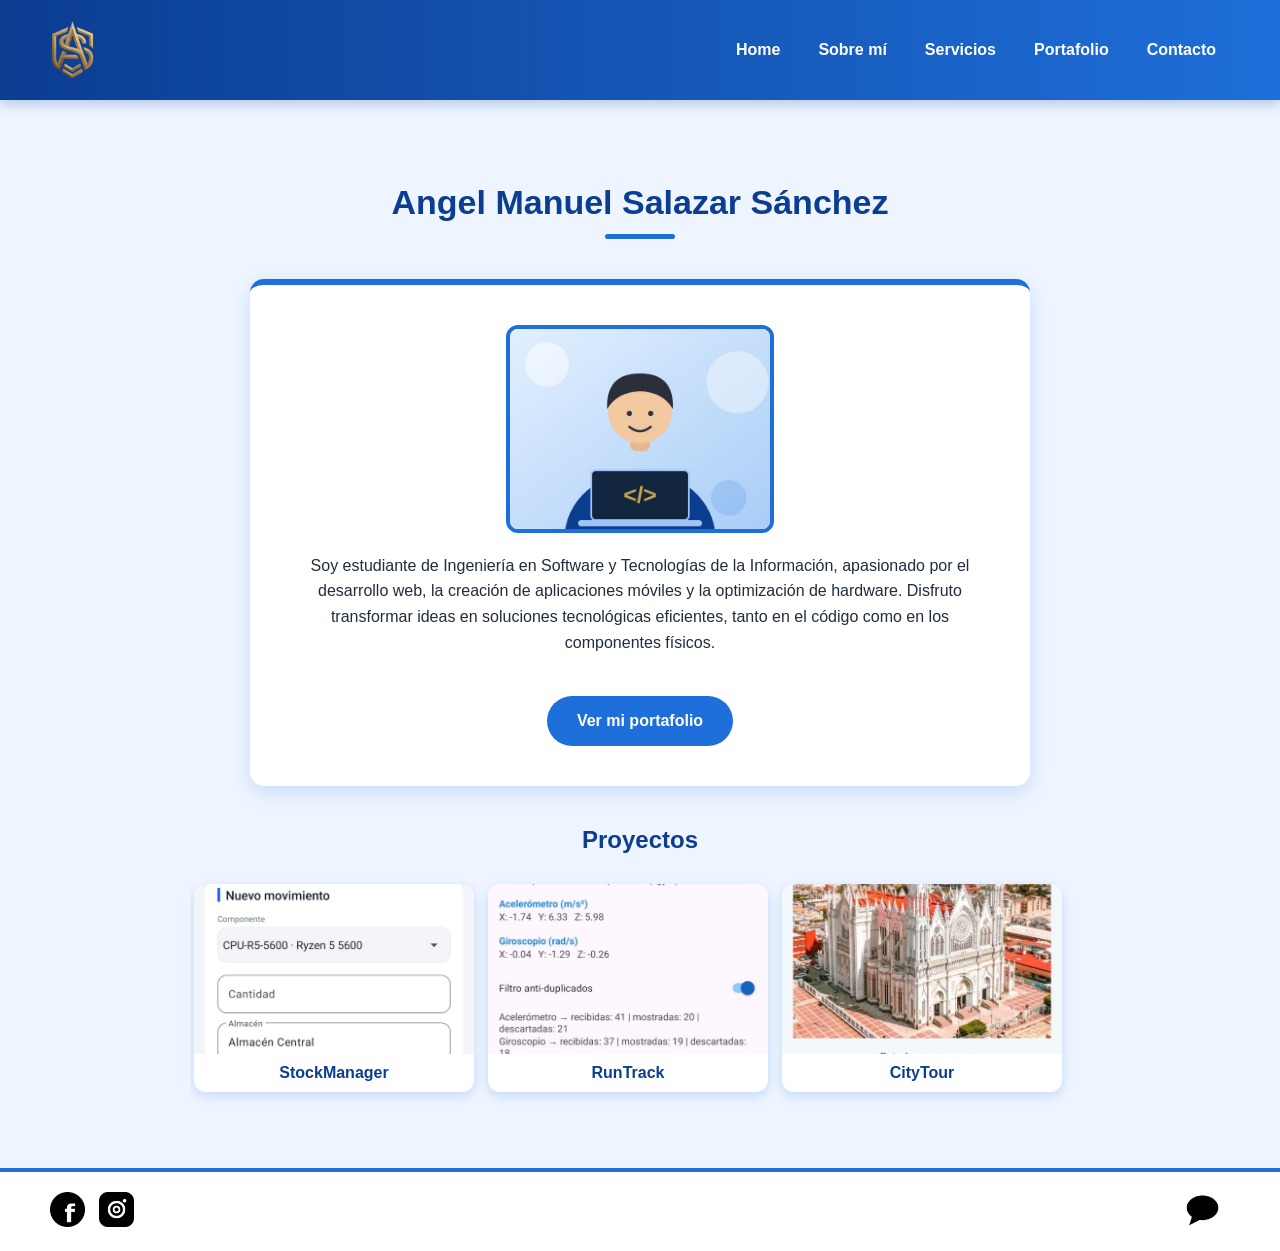
<file: index.html>
<!DOCTYPE html>
<html lang="es">
<head>
    <meta charset="UTF-8">
    <meta name="viewport" content="width=device-width, initial-scale=1.0">
    <title>Home - Portafolio</title>
    <!-- Vinculación Externa de CSS -->
    <link rel="stylesheet" href="styles.css">
</head>
<body>
    <header>
        <div id="logo"><a href="index.html"><img src="logo.png" alt="Logo de Angel Salazar: monograma A y S dentro de un escudo dorado"></a></div>
        <input type="checkbox" id="menu-toggle" class="menu-toggle">
        <label for="menu-toggle" class="hamburguesa" aria-label="Abrir menú">&#9776;</label>
        <nav aria-label="Menú principal">
            <ul>
                <li><a href="index.html">Home</a></li>
                <li><a href="sobre-mi.html">Sobre mí</a></li>
                <li><a href="servicios.html">Servicios</a></li>
                <li><a href="portafolio.html">Portafolio</a></li>
                <li><a href="contacto.html">Contacto</a></li>
            </ul>
        </nav>
    </header>

    <main>
        <h1>Angel Manuel Salazar Sánchez</h1>
        <section class="hero-container">
            <img class="foto-hero" src="foto-perfil.jpg" alt="Fotografía de perfil de Angel Manuel Salazar Sánchez">
            <div class="hero-texto">
            <p>Soy estudiante de Ingeniería en Software y Tecnologías de la Información, apasionado por el desarrollo web, la creación de aplicaciones móviles y la optimización de hardware. Disfruto transformar ideas en soluciones tecnológicas eficientes, tanto en el código como en los componentes físicos.</p>
            <a href="portafolio.html" class="boton-primario">Ver mi portafolio</a>
            </div>
        </section>
        <section class="proyectos">
            <h2>Proyectos</h2>
            <div class="carrusel" tabindex="0" aria-label="Carrusel de proyectos">
                <figure class="slide"><img src="proyecto1.jpg" alt="Captura del proyecto StockManager"><figcaption>StockManager</figcaption></figure>
                <figure class="slide"><img src="proyecto2.jpg" alt="Captura del proyecto RunTrack"><figcaption>RunTrack</figcaption></figure>
                <figure class="slide"><img src="proyecto3.jpg" alt="Captura del proyecto CityTour"><figcaption>CityTour</figcaption></figure>
            </div>
        </section>
    </main>

    <footer>
        <div class="redes-sociales">
            <!-- Enlaces externos con target="_blank" -->
            <a href="https://facebook.com" target="_blank"><img src="icono-fb.png" alt="Icono de Facebook corporativo"></a>
            <a href="https://instagram.com" target="_blank"><img src="icono-ig.png" alt="Icono de Instagram corporativo"></a>
        </div>
        <div class="chat">
            <img src="icono-chat.png" alt="Icono de burbuja de chat para soporte">
        </div>
    </footer>
</body>
</html>
</file>
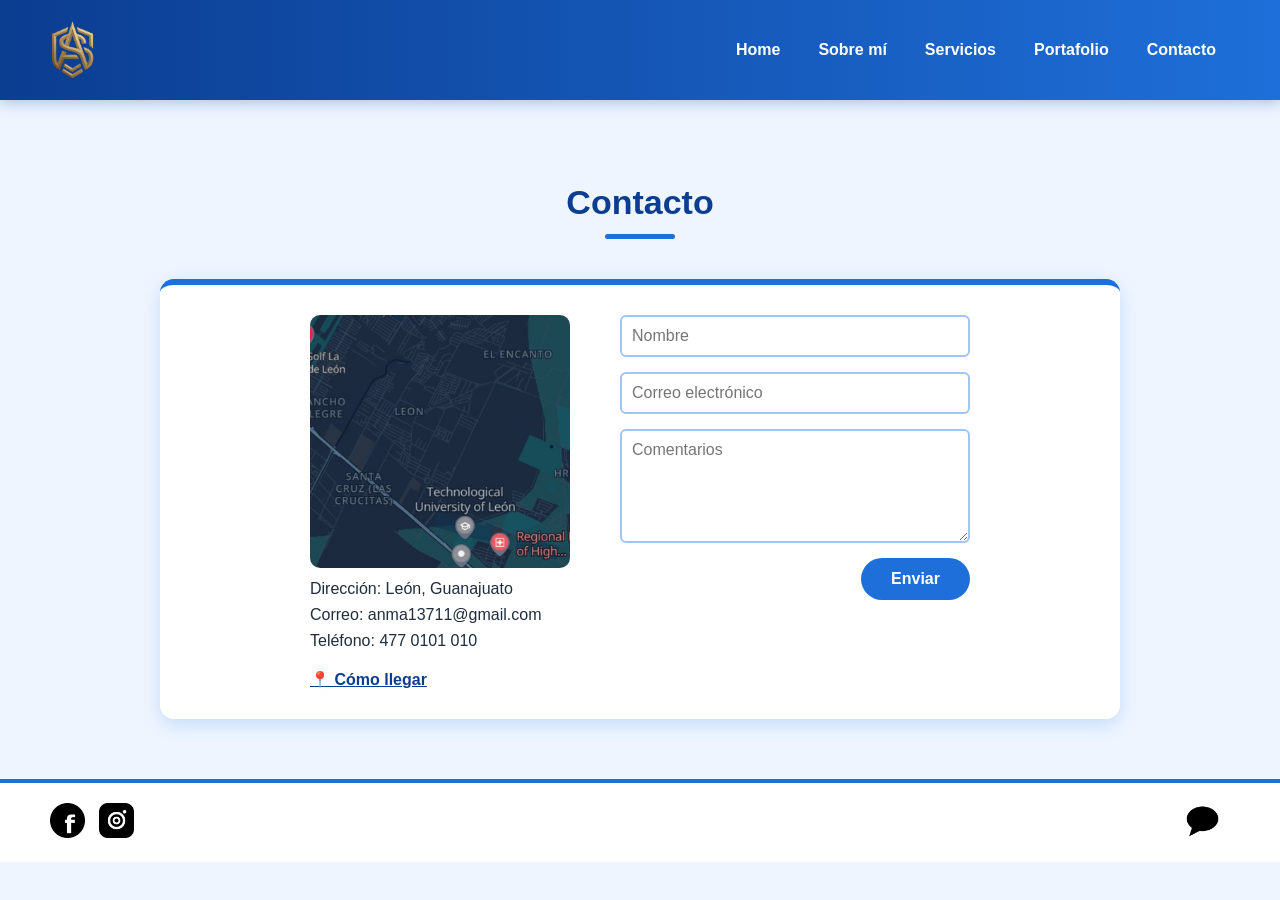
<file: contacto.html>
<!DOCTYPE html>
<html lang="es">
<head>
    <meta charset="UTF-8">
    <meta name="viewport" content="width=device-width, initial-scale=1.0">
    <title>Contacto - Portafolio</title>
    <link rel="stylesheet" href="styles.css">
</head>
<body>
    <header>
        <div id="logo"><a href="index.html"><img src="logo.png" alt="Logo de Angel Salazar: monograma A y S dentro de un escudo dorado"></a></div>
        <input type="checkbox" id="menu-toggle" class="menu-toggle">
        <label for="menu-toggle" class="hamburguesa" aria-label="Abrir menú">&#9776;</label>
        <nav aria-label="Menú principal">
            <ul>
                <li><a href="index.html">Home</a></li>
                <li><a href="sobre-mi.html">Sobre mí</a></li>
                <li><a href="servicios.html">Servicios</a></li>
                <li><a href="portafolio.html">Portafolio</a></li>
                <li><a href="contacto.html">Contacto</a></li>
            </ul>
        </nav>
    </header>

    <main>
        <h1>Contacto</h1>
        <section class="contacto-container">
            <div class="info-contacto">
                <img src="mapa-ubicacion.jpg" alt="Mapa de Google Maps de León, Guanajuato, con la ubicación de la Universidad Tecnológica de León">
                <p>Dirección: León, Guanajuato</p>
                <p>Correo: anma13711@gmail.com</p>
                <p>Teléfono: 477 0101 010</p>
                <a class="como-llegar" href="https://www.google.com/maps/search/Universidad+Tecnologica+de+Leon" target="_blank" rel="noopener">&#128205; Cómo llegar</a>
            </div>
            <form class="formulario-contacto">
                <input type="text" name="nombre" placeholder="Nombre" aria-label="Nombre">
                <input type="email" name="correo" placeholder="Correo electrónico" aria-label="Correo electrónico">
                <textarea name="comentarios" placeholder="Comentarios" aria-label="Comentarios" rows="5"></textarea>
                <button type="submit" class="boton-primario">Enviar</button>
            </form>
        </section>
    </main>

    <footer>
        <div class="redes-sociales">
            <a href="https://facebook.com" target="_blank"><img src="icono-fb.png" alt="Icono de Facebook"></a>
            <a href="https://instagram.com" target="_blank"><img src="icono-ig.png" alt="Icono de Instagram"></a>
        </div>
        <div class="chat">
            <img src="icono-chat.png" alt="Icono de burbuja de chat">
        </div>
    </footer>
</body>
</html>
</file>
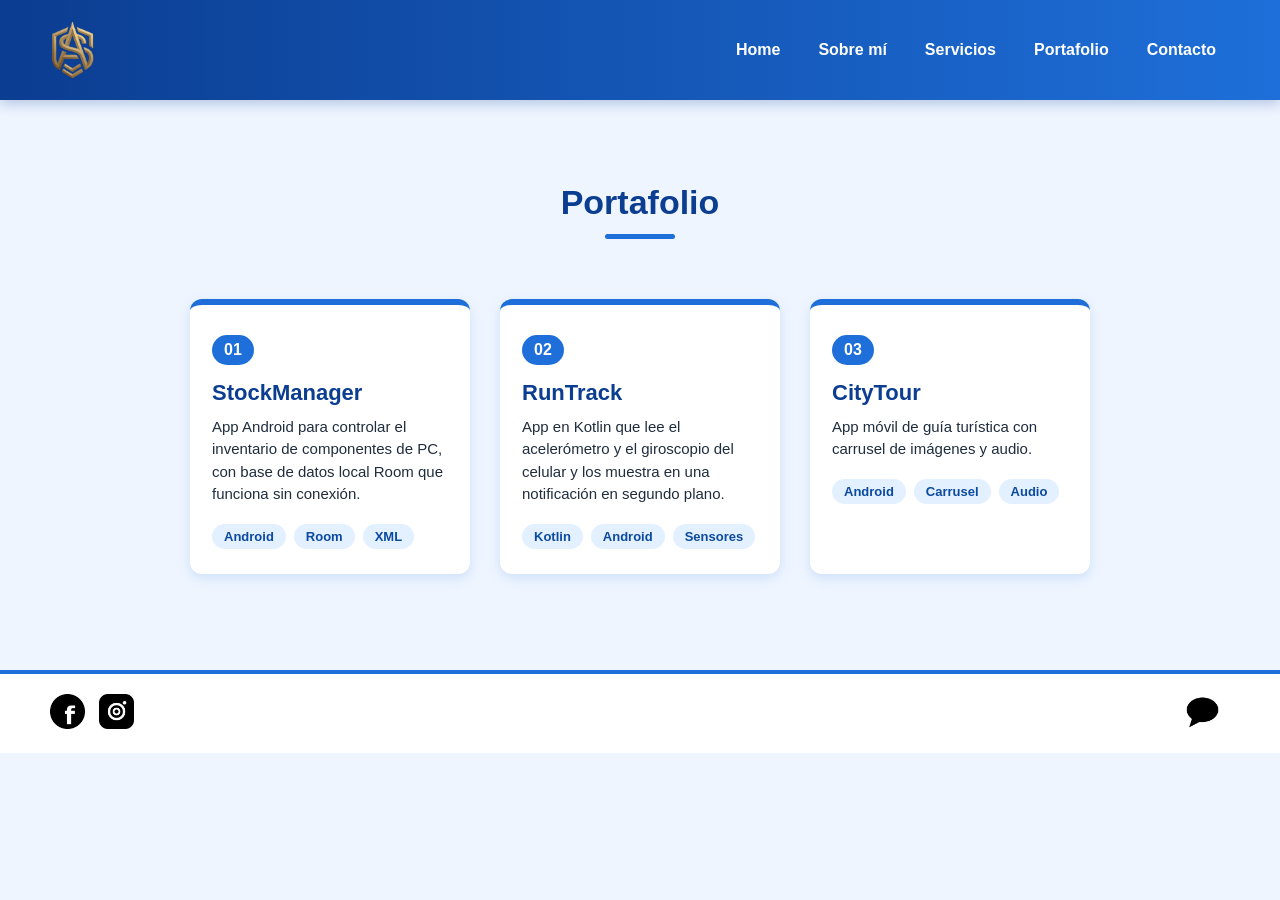
<file: portafolio.html>
<!DOCTYPE html>
<html lang="es">
<head>
    <meta charset="UTF-8">
    <meta name="viewport" content="width=device-width, initial-scale=1.0">
    <title>Portafolio - Portafolio</title>
    <link rel="stylesheet" href="styles.css">
</head>
<body>
    <header>
        <div id="logo"><a href="index.html"><img src="logo.png" alt="Logo de Angel Salazar: monograma A y S dentro de un escudo dorado"></a></div>
        <input type="checkbox" id="menu-toggle" class="menu-toggle">
        <label for="menu-toggle" class="hamburguesa" aria-label="Abrir menú">&#9776;</label>
        <nav aria-label="Menú principal">
            <ul>
                <li><a href="index.html">Home</a></li>
                <li><a href="sobre-mi.html">Sobre mí</a></li>
                <li><a href="servicios.html">Servicios</a></li>
                <li><a href="portafolio.html">Portafolio</a></li>
                <li><a href="contacto.html">Contacto</a></li>
            </ul>
        </nav>
    </header>

    <main>
        <h1>Portafolio</h1>
        <section class="grid-portafolio">
            <article class="proyecto">
                <span class="numero">01</span>
                <h2>StockManager</h2>
                <p>App Android para controlar el inventario de componentes de PC, con base de datos local Room que funciona sin conexión.</p>
                <ul class="tecnologias">
                    <li>Android</li>
                    <li>Room</li>
                    <li>XML</li>
                </ul>
            </article>
            <article class="proyecto">
                <span class="numero">02</span>
                <h2>RunTrack</h2>
                <p>App en Kotlin que lee el acelerómetro y el giroscopio del celular y los muestra en una notificación en segundo plano.</p>
                <ul class="tecnologias">
                    <li>Kotlin</li>
                    <li>Android</li>
                    <li>Sensores</li>
                </ul>
            </article>
            <article class="proyecto">
                <span class="numero">03</span>
                <h2>CityTour</h2>
                <p>App móvil de guía turística con carrusel de imágenes y audio.</p>
                <ul class="tecnologias">
                    <li>Android</li>
                    <li>Carrusel</li>
                    <li>Audio</li>
                </ul>
            </article>
        </section>
    </main>

    <footer>
        <div class="redes-sociales">
            <a href="https://facebook.com" target="_blank"><img src="icono-fb.png" alt="Icono de Facebook"></a>
            <a href="https://instagram.com" target="_blank"><img src="icono-ig.png" alt="Icono de Instagram"></a>
        </div>
        <div class="chat">
            <img src="icono-chat.png" alt="Icono de burbuja de chat">
        </div>
    </footer>
</body>
</html>
</file>
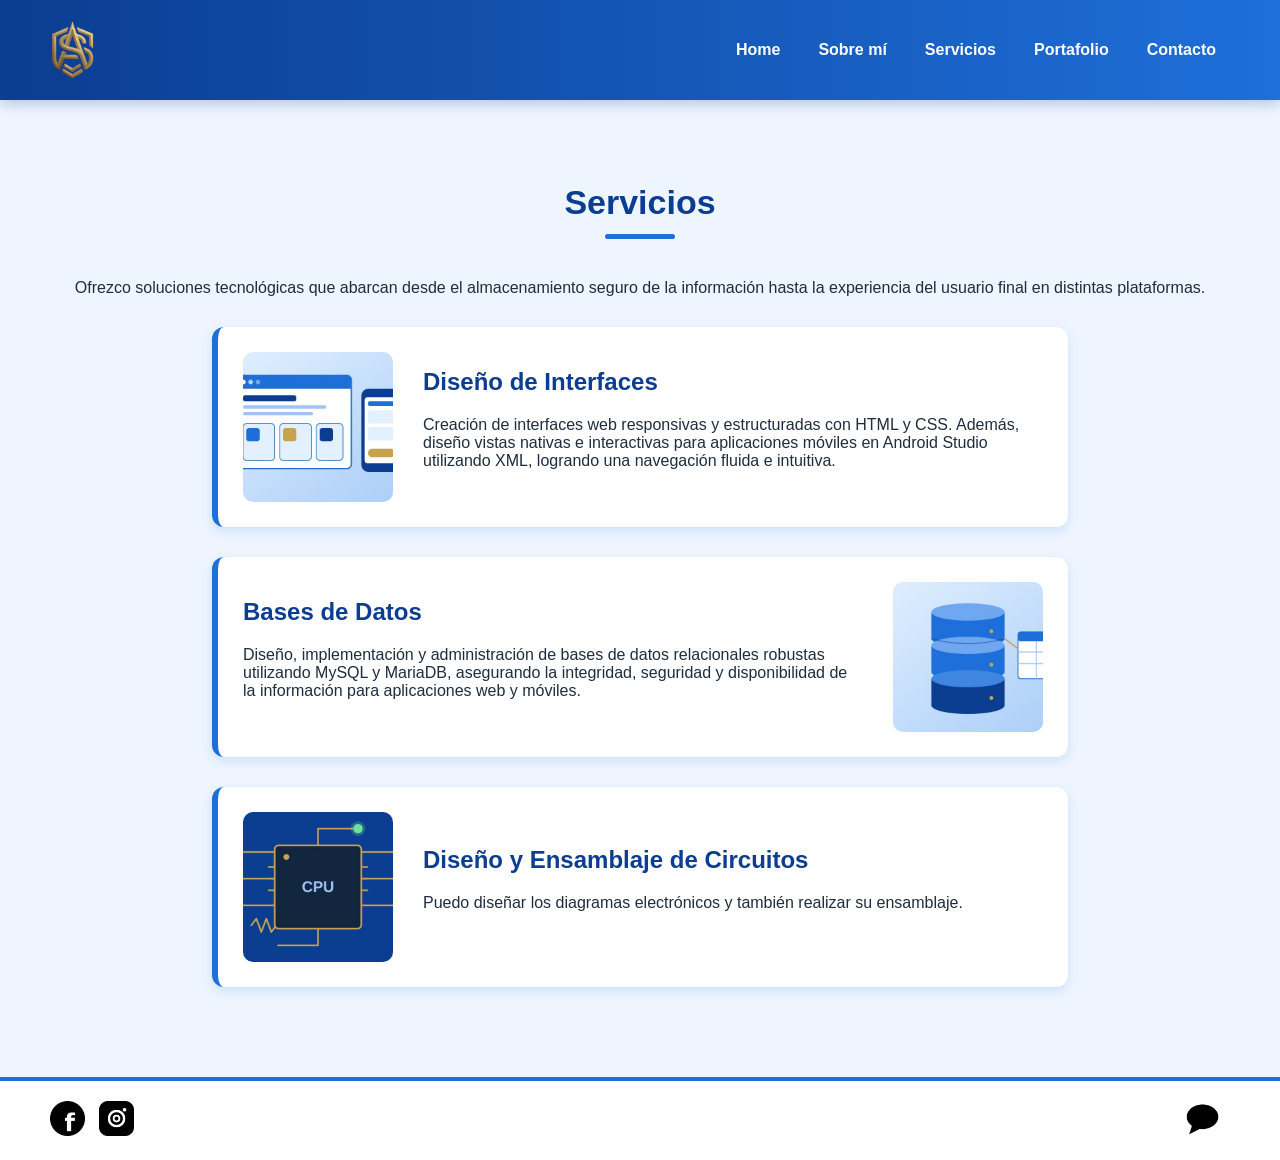
<file: servicios.html>
<!DOCTYPE html>
<html lang="es">
<head>
    <meta charset="UTF-8">
    <meta name="viewport" content="width=device-width, initial-scale=1.0">
    <title>Servicios - Portafolio</title>
    <link rel="stylesheet" href="styles.css">
</head>
<body>
    <header>
        <div id="logo"><a href="index.html"><img src="logo.png" alt="Logo de Angel Salazar: monograma A y S dentro de un escudo dorado"></a></div>
        <input type="checkbox" id="menu-toggle" class="menu-toggle">
        <label for="menu-toggle" class="hamburguesa" aria-label="Abrir menú">&#9776;</label>
        <nav aria-label="Menú principal">
            <ul>
                <li><a href="index.html">Home</a></li>
                <li><a href="sobre-mi.html">Sobre mí</a></li>
                <li><a href="servicios.html">Servicios</a></li>
                <li><a href="portafolio.html">Portafolio</a></li>
                <li><a href="contacto.html">Contacto</a></li>
            </ul>
        </nav>
    </header>

    <main>
        <h1>Servicios</h1>
        <p>Ofrezco soluciones tecnológicas que abarcan desde el almacenamiento seguro de la información hasta la experiencia del usuario final en distintas plataformas.</p>

        <section class="servicio-item">
            <img src="img-interfaces.jpg" alt="Representación visual de diseño de interfaces">
            <div>
                <h2>Diseño de Interfaces</h2>
                <p>Creación de interfaces web responsivas y estructuradas con HTML y CSS. Además, diseño vistas nativas e interactivas para aplicaciones móviles en Android Studio utilizando XML, logrando una navegación fluida e intuitiva.</p>
            </div>
        </section>

        <section class="servicio-item">
            <div>
                <h2>Bases de Datos</h2>
                <p>Diseño, implementación y administración de bases de datos relacionales robustas utilizando MySQL y MariaDB, asegurando la integridad, seguridad y disponibilidad de la información para aplicaciones web y móviles.</p>
            </div>
            <img src="img-bd.jpg" alt="Representación visual de bases de datos">
        </section>

        <section class="servicio-item">
            <img src="img-circuitos.jpg" alt="Representación visual de diseño y ensamblaje de circuitos">
            <div>
                <h2>Diseño y Ensamblaje de Circuitos</h2>
                <p>Puedo diseñar los diagramas electrónicos y también realizar su ensamblaje.</p>
            </div>
        </section>
    </main>

    <footer>
        <div class="redes-sociales">
            <a href="https://facebook.com" target="_blank"><img src="icono-fb.png" alt="Icono de Facebook"></a>
            <a href="https://instagram.com" target="_blank"><img src="icono-ig.png" alt="Icono de Instagram"></a>
        </div>
        <div class="chat">
            <img src="icono-chat.png" alt="Icono de burbuja de chat">
        </div>
    </footer>
</body>
</html>
</file>
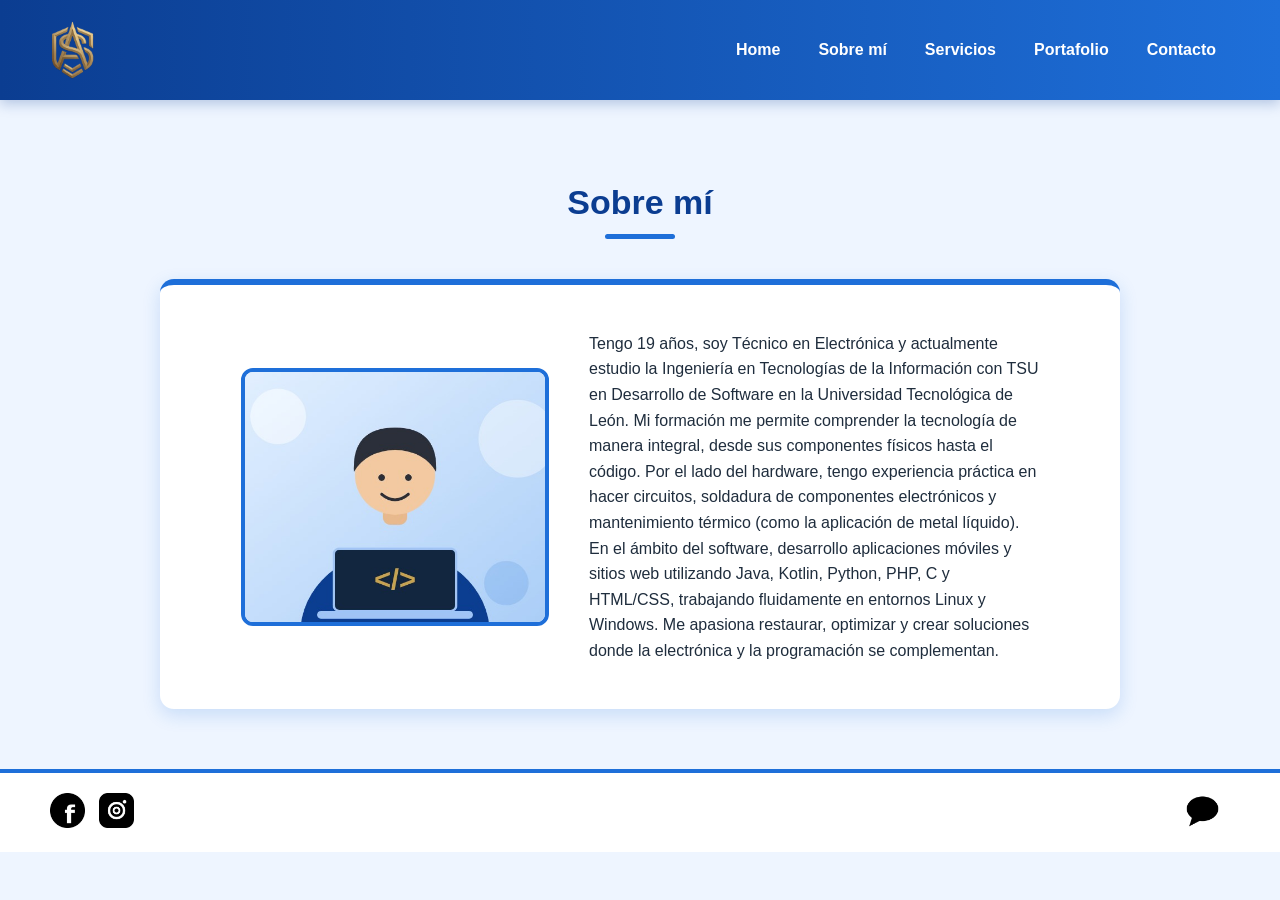
<file: sobre-mi.html>
<!DOCTYPE html>
<html lang="es">
<head>
    <meta charset="UTF-8">
    <meta name="viewport" content="width=device-width, initial-scale=1.0">
    <title>Sobre mí - Portafolio</title>
    <link rel="stylesheet" href="styles.css">
</head>
<body>
    <header>
        <div id="logo"><a href="index.html"><img src="logo.png" alt="Logo de Angel Salazar: monograma A y S dentro de un escudo dorado"></a></div>
        <input type="checkbox" id="menu-toggle" class="menu-toggle">
        <label for="menu-toggle" class="hamburguesa" aria-label="Abrir menú">&#9776;</label>
        <nav aria-label="Menú principal">
            <ul>
                <li><a href="index.html">Home</a></li>
                <li><a href="sobre-mi.html">Sobre mí</a></li>
                <li><a href="servicios.html">Servicios</a></li>
                <li><a href="portafolio.html">Portafolio</a></li>
                <li><a href="contacto.html">Contacto</a></li>
            </ul>
        </nav>
    </header>

    <main>
        <h1>Sobre mí</h1>
        <section class="sobre-mi-container">
            <img src="foto-perfil.jpg" alt="Fotografía de perfil de Angel Manuel Salazar Sánchez">
            <p>Tengo 19 años, soy Técnico en Electrónica y actualmente estudio la Ingeniería en Tecnologías de la Información con TSU en Desarrollo de Software en la Universidad Tecnológica de León. Mi formación me permite comprender la tecnología de manera integral, desde sus componentes físicos hasta el código. Por el lado del hardware, tengo experiencia práctica en hacer circuitos, soldadura de componentes electrónicos y mantenimiento térmico (como la aplicación de metal líquido). En el ámbito del software, desarrollo aplicaciones móviles y sitios web utilizando Java, Kotlin, Python, PHP, C y HTML/CSS, trabajando fluidamente en entornos Linux y Windows. Me apasiona restaurar, optimizar y crear soluciones donde la electrónica y la programación se complementan.</p>
        </section>
    </main>

    <footer>
        <div class="redes-sociales">
            <a href="https://facebook.com" target="_blank"><img src="icono-fb.png" alt="Icono de Facebook"></a>
            <a href="https://instagram.com" target="_blank"><img src="icono-ig.png" alt="Icono de Instagram"></a>
        </div>
        <div class="chat">
            <img src="icono-chat.png" alt="Icono de burbuja de chat">
        </div>
    </footer>
</body>
</html>
</file>
<file: styles.css>
/* Selectores básicos y Tipografía Legible */
body {
    font-family: Arial, sans-serif;
    margin: 0;
    padding: 0;
    background-color: #eef5ff;
    color: #1f2d3d;
}

/* Estructura del Header y Modelo de Caja */
header {
    display: flex;
    justify-content: space-between;
    align-items: center;
    padding: 20px 50px;
    background: linear-gradient(90deg, #0b3d91 0%, #1e6fd9 100%);
    box-shadow: 0px 4px 12px rgba(11, 61, 145, 0.25);
}

/* Selector de ID */
#logo a {
    display: block;
}

#logo img {
    display: block;
    height: 60px;
}

nav ul {
    list-style-type: none;
    display: flex;
    gap: 10px;
    margin: 0;
    padding: 0;
}

nav a {
    display: block;
    padding: 8px 14px;
    text-decoration: none;
    color: #ffffff;
    font-weight: bold;
    border-radius: 6px;
    transition: background-color 0.3s ease;
}

nav a:hover {
    background-color: rgba(255, 255, 255, 0.25);
}

/* Contenido Principal */
main {
    text-align: center;
    padding: 60px 20px;
    min-height: 50vh;
}

h1 {
    font-size: 34px;
    color: #0b3d91;
    margin-bottom: 40px;
}

h1::after {
    content: "";
    display: block;
    width: 70px;
    height: 5px;
    margin: 12px auto 0;
    background-color: #1e6fd9;
    border-radius: 3px;
}

h2 {
    color: #0b3d91;
}

/* Selector de Clase para contenedor */
.hero-container {
    background-color: #ffffff;
    border-top: 6px solid #1e6fd9;
    border-radius: 14px;
    padding: 40px;
    max-width: 700px;
    margin: 0 auto; /* Box model: centrado */
    box-shadow: 0px 6px 18px rgba(30, 111, 217, 0.18);
    line-height: 1.6;
}

/* Diseño de Botón Básico con Pseudo-clases */
.boton-primario {
    display: inline-block;
    margin-top: 25px;
    padding: 12px 30px;
    background-color: #1e6fd9;
    color: #ffffff;
    text-decoration: none;
    font-weight: bold;
    border-radius: 25px;
    transition: background-color 0.3s ease, transform 0.3s ease;
}

.boton-primario:hover {
    background-color: #0b3d91;
    transform: translateY(-3px);
    box-shadow: 0px 6px 14px rgba(11, 61, 145, 0.35);
}

/* Footer */
footer {
    display: flex;
    justify-content: space-between;
    align-items: center;
    padding: 20px 50px;
    background-color: #ffffff;
    border-top: 4px solid #1e6fd9;
}

.redes-sociales img, .chat img {
    width: 35px;
    margin-right: 10px;
}

/* ---------- Sobre mí ---------- */
.sobre-mi-container {
    display: flex;
    align-items: center;
    justify-content: center;
    gap: 40px;
    max-width: 900px;
    margin: 0 auto;
    padding: 30px;
    background-color: #ffffff;
    border-top: 6px solid #1e6fd9;
    border-radius: 14px;
    box-shadow: 0px 6px 18px rgba(30, 111, 217, 0.18);
}

.sobre-mi-container img {
    width: 300px;
    height: 250px;
    object-fit: cover;
    border: 4px solid #1e6fd9;
    border-radius: 12px;
}

.sobre-mi-container p {
    max-width: 450px;
    text-align: left;
    line-height: 1.6;
}

/* ---------- Servicios ---------- */
.servicio-item {
    display: flex;
    align-items: center;
    gap: 30px;
    max-width: 800px;
    margin: 30px auto;
    padding: 25px;
    text-align: left;
    background-color: #ffffff;
    border-left: 6px solid #1e6fd9;
    border-radius: 12px;
    box-shadow: 0px 4px 12px rgba(30, 111, 217, 0.15);
    transition: transform 0.3s ease, box-shadow 0.3s ease;
}

.servicio-item:hover {
    transform: translateY(-5px);
    box-shadow: 0px 10px 22px rgba(30, 111, 217, 0.28);
}

.servicio-item img {
    width: 150px;
    height: 150px;
    object-fit: cover;
    border-radius: 10px;
}

.servicio-item h2 {
    margin-top: 0;
}

/* ---------- Portafolio ---------- */
.grid-portafolio {
    display: grid;
    grid-template-columns: repeat(3, 1fr);
    gap: 30px;
    max-width: 900px;
    margin: 0 auto;
    padding: 20px;
}

.proyecto {
    background-color: #ffffff;
    border-top: 6px solid #1e6fd9;
    border-radius: 12px;
    padding: 30px 22px 25px;
    text-align: left;
    box-shadow: 0px 4px 12px rgba(30, 111, 217, 0.15);
    transition: transform 0.3s ease, box-shadow 0.3s ease;
}

.proyecto:hover {
    transform: translateY(-8px);
    box-shadow: 0px 12px 24px rgba(30, 111, 217, 0.3);
}

.numero {
    display: inline-block;
    padding: 6px 12px;
    background-color: #1e6fd9;
    color: #ffffff;
    font-weight: bold;
    border-radius: 20px;
}

.proyecto h2 {
    font-size: 22px;
    margin: 15px 0 10px;
}

.proyecto p {
    font-size: 15px;
    line-height: 1.5;
    margin: 0 0 18px;
}

.tecnologias {
    list-style-type: none;
    display: flex;
    flex-wrap: wrap;
    gap: 8px;
    margin: 0;
    padding: 0;
}

.tecnologias li {
    padding: 5px 12px;
    background-color: #e3f0ff;
    color: #0b4a9e;
    font-size: 13px;
    font-weight: bold;
    border-radius: 15px;
}

/* ---------- Contacto ---------- */
.contacto-container {
    display: flex;
    align-items: flex-start;
    justify-content: center;
    gap: 50px;
    max-width: 900px;
    margin: 0 auto;
    padding: 30px;
    text-align: left;
    background-color: #ffffff;
    border-top: 6px solid #1e6fd9;
    border-radius: 14px;
    box-shadow: 0px 6px 18px rgba(30, 111, 217, 0.18);
}

.info-contacto img {
    width: 260px;
    height: auto;
    border-radius: 10px;
}

.info-contacto p {
    margin: 8px 0;
}

.formulario-contacto {
    display: flex;
    flex-direction: column;
    gap: 15px;
    width: 350px;
}

.formulario-contacto input,
.formulario-contacto textarea {
    padding: 10px;
    border: 2px solid #9fc4f5;
    border-radius: 6px;
    font-family: Arial, sans-serif;
    font-size: 16px;
    box-sizing: border-box;
    width: 100%;
}

.formulario-contacto input:focus,
.formulario-contacto textarea:focus {
    outline: none;
    border-color: #1e6fd9;
}

.formulario-contacto button {
    align-self: flex-end;
    border: none;
    cursor: pointer;
    font-size: 16px;
    margin-top: 0;
}

/* =====================================================
   ADAPTATIVO (AVS.02.05.01)
   ===================================================== */

/* Menú hamburguesa (oculto en pantallas grandes) */
.menu-toggle { display: none; }
.hamburguesa { display: none; color: #ffffff; font-size: 34px; line-height: 1; cursor: pointer; padding: 4px 8px; }

/* Home: foto + texto */
.foto-hero { display: block; width: 100%; max-width: 260px; height: 200px; object-fit: cover; margin: 0 auto 20px; border: 4px solid #1e6fd9; border-radius: 12px; }

/* Carrusel de proyectos */
.proyectos { max-width: 900px; margin: 40px auto 0; }
.carrusel { display: flex; gap: 14px; overflow-x: auto; scroll-snap-type: x mandatory; -webkit-overflow-scrolling: touch; padding: 10px 4px 16px; }
.slide { flex: 0 0 280px; margin: 0; scroll-snap-align: center; background-color: #ffffff; border-radius: 12px; overflow: hidden; box-shadow: 0px 4px 12px rgba(30, 111, 217, 0.2); }
.slide img { display: block; width: 100%; height: 170px; object-fit: cover; }
.slide figcaption { padding: 10px; font-weight: bold; color: #0b3d91; }

/* Contacto: enlace de ubicación */
.como-llegar { display: inline-block; margin-top: 12px; color: #0b3d91; font-weight: bold; }

/* ---------- Vista PORTRAIT (celular vertical) ---------- */
@media (orientation: portrait) and (max-width: 600px) {
    header { flex-wrap: wrap; padding: 10px 16px; position: sticky; top: 0; z-index: 10; }
    #logo img { height: 44px; }
    .hamburguesa { display: block; }
    nav { display: none; width: 100%; }
    .menu-toggle:checked ~ nav { display: block; }
    nav ul { flex-direction: column; gap: 0; padding: 8px 0 4px; }
    nav a { text-align: center; padding: 14px; border-radius: 0; border-top: 1px solid rgba(255, 255, 255, 0.25); }

    main { padding: 24px 14px; min-height: 0; }
    h1 { font-size: 26px; margin-bottom: 24px; }
    .hero-container, .sobre-mi-container, .contacto-container { padding: 18px; }
    .foto-hero { max-width: none; height: 190px; }

    .sobre-mi-container, .servicio-item, .contacto-container { flex-direction: column; gap: 18px; }
    .sobre-mi-container img, .info-contacto img { width: 100%; height: auto; }
    .sobre-mi-container p { max-width: none; }
    .servicio-item { margin: 18px 0; padding: 18px; }
    .servicio-item img { order: -1; width: 100%; height: 160px; }

    .grid-portafolio { grid-template-columns: 1fr; padding: 0; }
    .formulario-contacto { width: 100%; }
    .formulario-contacto button { align-self: center; }
    .slide { flex-basis: 78%; }

    footer { flex-direction: row-reverse; padding: 12px 16px; }
}

/* ---------- Vista LANDSCAPE (celular horizontal) ---------- */
@media (orientation: landscape) and (max-height: 500px) {
    header { padding: 8px 24px; }
    #logo img { height: 40px; }
    nav a { padding: 6px 10px; font-size: 14px; }

    main { padding: 20px 24px; min-height: 0; }
    h1 { font-size: 26px; margin-bottom: 20px; }
    h1::after { margin-top: 8px; }

    .hero-container { display: grid; grid-template-columns: 1fr 1.4fr; gap: 20px; align-items: center; text-align: left; padding: 20px; max-width: 900px; }
    .foto-hero { max-width: none; height: 170px; margin: 0; }

    .sobre-mi-container { gap: 20px; padding: 20px; }
    .sobre-mi-container img { width: 220px; height: 200px; }
    .sobre-mi-container p { font-size: 14px; max-width: none; }
    .servicio-item { margin: 16px auto; padding: 16px; gap: 20px; }
    .servicio-item img { width: 110px; height: 110px; }

    .grid-portafolio { gap: 14px; padding: 0; }
    .proyecto { padding: 20px 14px; }
    .slide { flex-basis: 30%; }

    .contacto-container { gap: 20px; padding: 20px; }
    .info-contacto img { width: 180px; }
    .formulario-contacto { width: auto; flex: 1; gap: 10px; }

    footer { padding: 8px 24px; }
}
</file>
